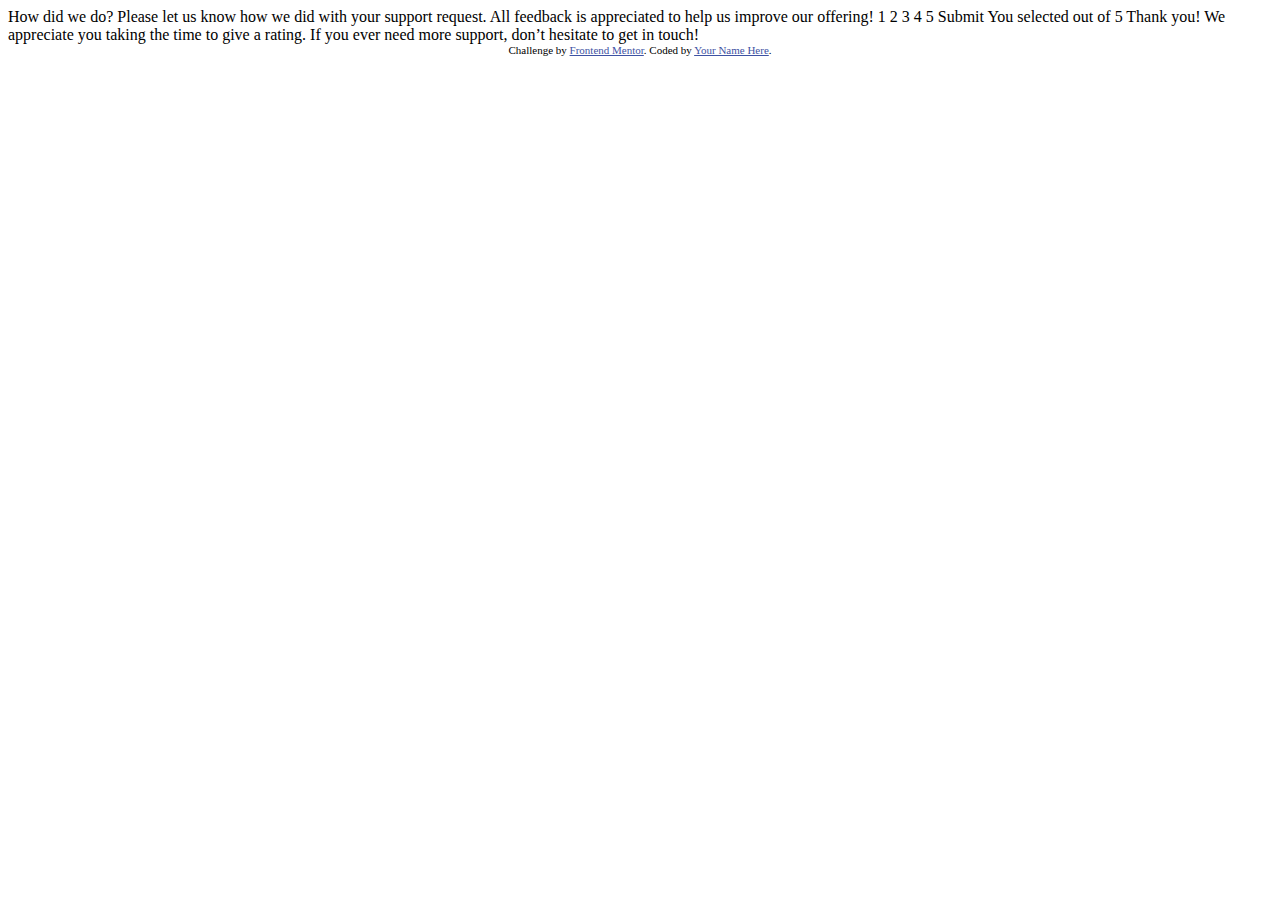
<file: index.html>
<!DOCTYPE html>
<html lang="en">
<head>
  <meta charset="UTF-8">
  <meta name="viewport" content="width=device-width, initial-scale=1.0"> <!-- displays site properly based on user's device -->

  <link rel="icon" type="image/png" sizes="32x32" href="./images/favicon-32x32.png">
  
  <title>Frontend Mentor | Interactive rating component</title>

  <!-- Feel free to remove these styles or customise in your own stylesheet 👍 -->
  <style>
    .attribution { font-size: 11px; text-align: center; }
    .attribution a { color: hsl(228, 45%, 44%); }
  </style>
</head>
<body>

  <!-- Rating state start -->

  How did we do?

  Please let us know how we did with your support request. All feedback is appreciated 
  to help us improve our offering!

  1 2 3 4 5

  Submit

  <!-- Rating state end -->

  <!-- Thank you state start -->

  You selected <!-- Add rating here --> out of 5

  Thank you!

  We appreciate you taking the time to give a rating. If you ever need more support, 
  don’t hesitate to get in touch!

  <!-- Thank you state end -->

  
  <div class="attribution">
    Challenge by <a href="https://www.frontendmentor.io?ref=challenge" target="_blank">Frontend Mentor</a>. 
    Coded by <a href="#">Your Name Here</a>.
  </div>
</body>
</html>
</file>
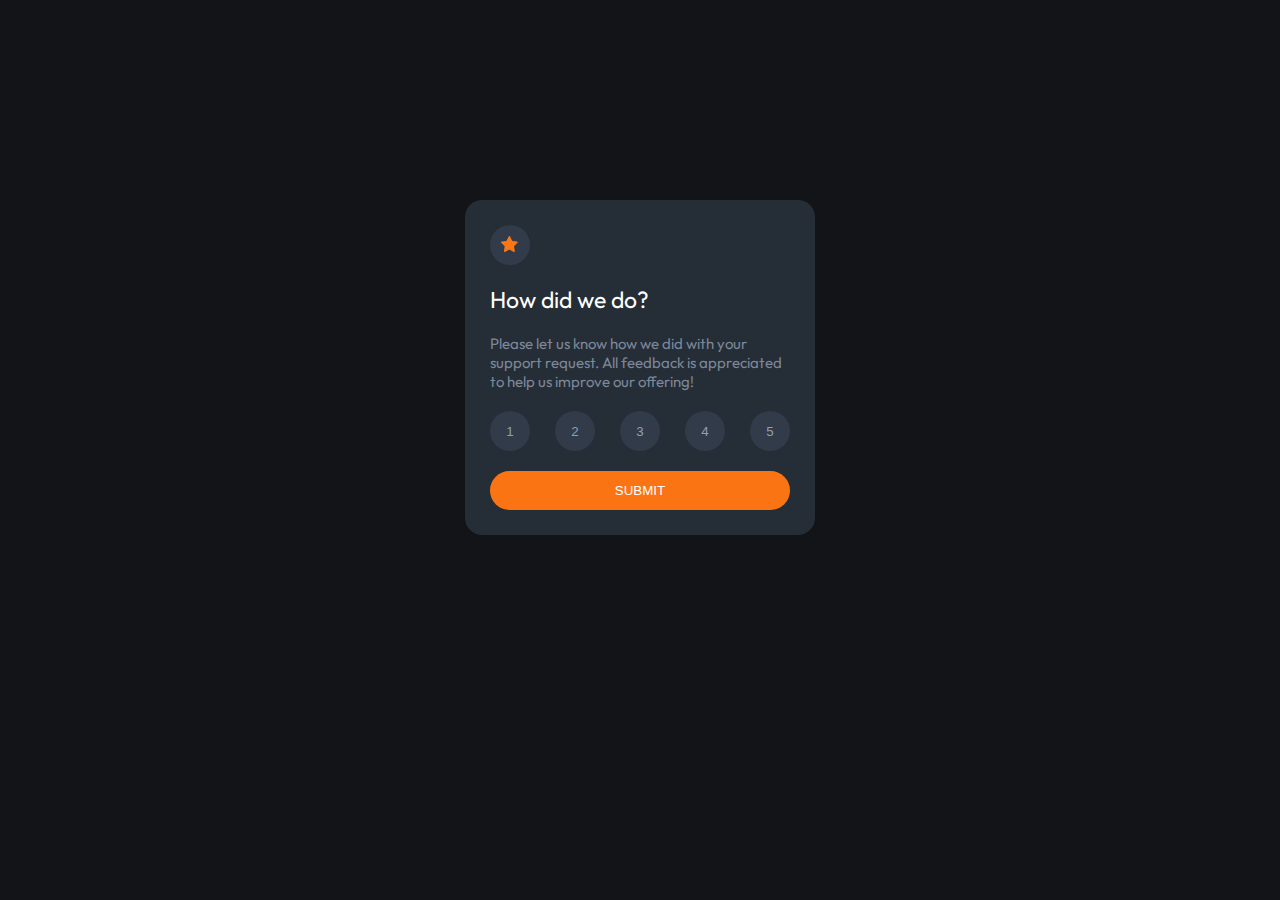
<file: public/index.html>
<!DOCTYPE html>
<html lang="en">
  <head>
    <meta charset="UTF-8" />
    <meta name="viewport" content="width=device-width, initial-scale=1.0" />
    <!-- displays site properly based on user's device -->

    <link
      rel="icon"
      type="image/png"
      sizes="32x32"
      href="./images/favicon-32x32.png"
    />

    <title>Frontend Mentor | Interactive rating component</title>

    <link rel="stylesheet" href="./main.css" />
    <link rel="preconnect" href="https://fonts.googleapis.com" />
    <link rel="preconnect" href="https://fonts.gstatic.com" crossorigin />
    <link
      href="https://fonts.googleapis.com/css2?family=Outfit:wght@300;400;600&display=swap"
      rel="stylesheet"
    />
    
  </head>
  <body>
    <!-- Rating state start -->
    <div class="rating-state visible container">
      <div class="rs-inner-container">
        <div class="icon-star">
          <img src="../images/icon-star.svg" alt="icon star" />
        </div>

        <div class="rating-state-text">
          <h3 class="title">How did we do?</h3>
          <p class="instructions">
            Please let us know how we did with your support request. All
            feedback is appreciated to help us improve our offering!
          </p>
        </div>
      </div>

      <div class="btn-container">
        <button class="option one" value="1">1</button>
        <button class="option two" value="2">2</button>
        <button class="option three" value="3">3</button>
        <button class="option four" value="4">4</button>
        <button class="option five" value="5">5</button>
      </div>

      <button id="submitBtn" class="btn-submit" type="submit">SUBMIT</button>
    </div>
    <!-- Rating state end -->

    <!-- Thank you state start -->
    <div class="thank-you-state container">
      <div class="thku-inner-container">
        <div class="thku-image separation">
          <img
            src="../images/illustration-thank-you.svg"
            alt="Thank you illustration"
          />
        </div>

        <div class="rating-selection-div separation">
          <p class="text-result">
            You selected <span class="user-rating">?</span> out of 5
          </p>
        </div>

        <!-- <div class="thankful-text"> -->
        <h1 class="title separation">Thank you!</h1>
        <p class="text separation">
          We appreciate you taking the time to give a rating. If you ever need
          more support, don’t hesitate to get in touch!
        </p>
        <!-- </div> -->
      </div>
    </div>
    <!-- Thank you state end -->

    <!-- <div class="attribution">
      Challenge by
      <a href="https://www.frontendmentor.io?ref=challenge" target="_blank"
        >Frontend Mentor</a
      >.<br />Coded by
      <a href="https://www.instagram.com/jcorrales07" target="_blank"
        >Joe Corrales</a
      >. -->
    </div>

    <script src="./app.js" defer></script>
  </body>
</html>
</file>
<file: public/main.css>
:root {
    --Primary-color: hsl(25, 97%, 53%);
    --White: hsl(0, 0%, 100%);
    --Light-grey: hsl(217, 12%, 63%);
    --Medium-grey: hsl(216, 12%, 54%);
    --Dark-blue: hsl(213, 19%, 18%);
    --Button-color: hsl(215, 19%, 24%);
    --Very-Dark-blue: hsl(216, 12%, 8%);
    --Margin-bottom: 2rem;
}

* {
    padding: 0px;
    margin: 0px;
    box-sizing: border-box;
}

html {
    font-size: 62.5%;
}

body {
    font-size: 1.5rem;
    font-family: 'Outfit', sans-serif;
    background-color: var(--Very-Dark-blue);
    color: var(--White);
}

.rating-state.visible {
    display: block;
}

.rating-state {
    display: none;
}

.container {
    width: 35rem;
    margin-top: 20rem;
    margin-bottom: 5rem; 
    margin-left: auto;
    margin-right: auto;
    padding: 2.5rem;
    background-color: var(--Dark-blue);
    border-radius: 1.7rem;
}

.icon-star {
    display: inline-block;
    margin-bottom: var(--Margin-bottom);
    width: 4rem;
    height: 4rem;
    background-color: var(--Button-color);
    border-radius: 50%;
    padding: 1.1rem;
}

.rating-state-text .title {
    font-weight: 400;
    font-size: 2.3rem;
    margin-bottom: var(--Margin-bottom);
} 

.rating-state-text .instructions {
    color: var(--Medium-grey);
    margin-bottom: var(--Margin-bottom);
}

.btn-container {
    display: flex;
    justify-content: space-between;
    margin-bottom: var(--Margin-bottom);
}

.btn-container .option {
    width: 4rem;
    height: 4rem;
    border-radius: 50%;
    border: none;
    cursor: pointer;
    background-color: var(--Button-color);
    color: var(--Light-grey);
}

.option:hover {
    background-color: var(--Primary-color);
    color: var(--White);
}

.btn-submit {
    border: none;
    width: 100%;
    color: var(--White);
    background-color: var(--Primary-color);
    border-radius: 3rem;
    padding: 1.2rem;
    cursor: pointer;
}

.btn-submit:hover {
    color: var(--Primary-color);
    background-color: var(--White);
}

/* el otro state*/

.thank-you-state {
    display: none;
}


.thank-you-state.visible {
    display: block;
}

.thku-inner-container {
    display: flex;
    flex-direction: column;
    align-items: center;
}

.separation {
    margin-bottom: var(--Margin-bottom);
}

.thku-image {
    margin-top: var(--Margin-bottom);
}

.rating-selection-div {
    background-color: var(--Button-color);
    border-radius: 2rem;
    padding: 0.5rem 1rem;
    color: var(--Primary-color);
}

.title {
    font-weight: 400;
}

.text {
    color: var(--Medium-grey);
    text-align: center;
}

.attribution {
    font-size: 1.5rem;
    text-align: center;
}

.attribution a {
    color: hsl(228, 45%, 44%);
    text-decoration: none;
}

.attribution a:hover {
    color: var(--Primary-color);
}
</file>
